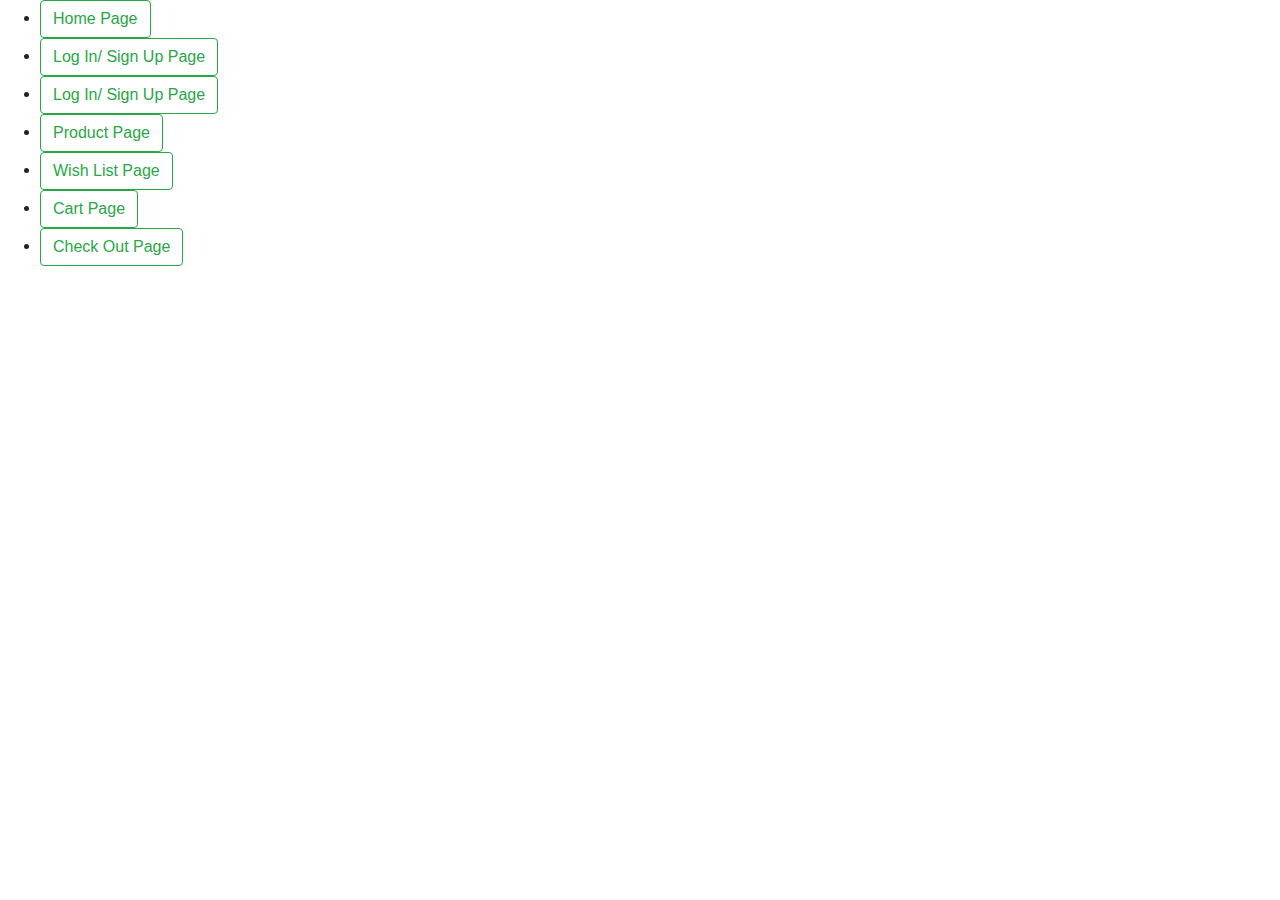
<file: index.html>
<!DOCTYPE html>
<html lang="en">
<head>
    <meta charset="UTF-8">
    <meta name="viewport" content="width=device-width, initial-scale=1.0">
    <title>Index Page</title>
    <link rel="stylesheet" type="text/css" href="/main.css">
    <link rel="stylesheet" href="https://stackpath.bootstrapcdn.com/bootstrap/4.4.1/css/bootstrap.min.css">
    <script src="https://stackpath.bootstrapcdn.com/bootstrap/4.4.1/js/bootstrap.min.js"></script>
</head>
<body>
    <ul>
        <li><a id="HomePage" name="HomePage" href= "home.html" class="btn btn-outline-success">Home Page</a></li>
        <li><a id="loginPage" name="userPage" href= "login.html" class="btn btn-outline-success">Log In/ Sign Up Page</a></li>
        <li><a id="signupPage" name="userPage" href= "signup.html" class="btn btn-outline-success">Log In/ Sign Up Page</a></li>
        <li><a id="productPage" name="productPage" href= "products.html" class="btn btn-outline-success">Product Page</a></li>
        <li><a id="wishListPage" name="wishListPage" href= "wishList.html" class="btn btn-outline-success">Wish List Page</a></li>
        <li><a id="cartPage" name="cartPage" href= "cart.html" class="btn btn-outline-success">Cart Page</a></li>
        <li><a id="checkOutPage" name="checkOutPage" href= "orderDetails.html" class="btn btn-outline-success">Check Out Page</a></li>
    </ul>
</body>
</html>
</file>
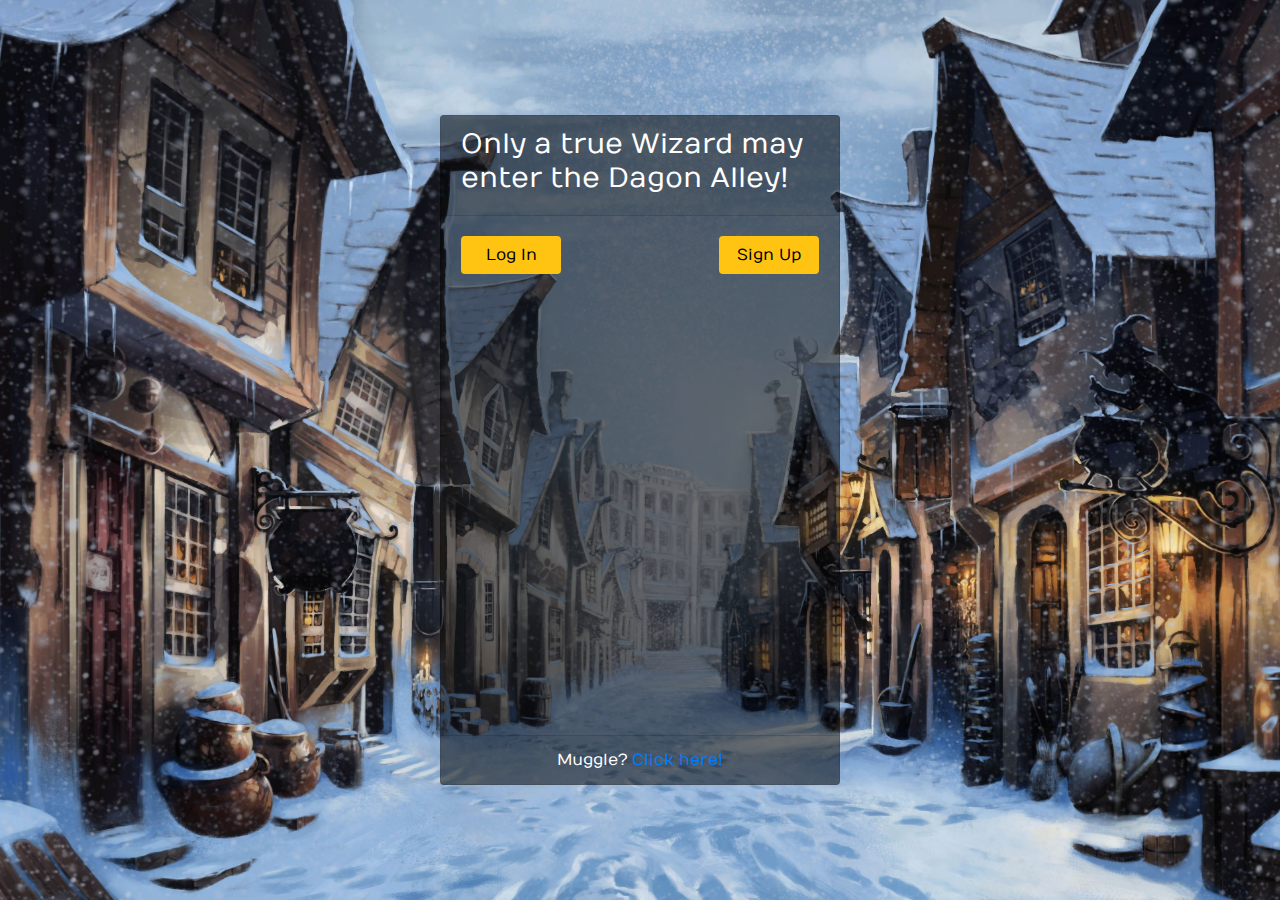
<file: home.html>
<!--Adapted from: https://bootsnipp.com/snippets/vl4R7-->

<link href="//maxcdn.bootstrapcdn.com/bootstrap/4.1.1/css/bootstrap.min.css" rel="stylesheet" id="bootstrap-css">
<script src="//maxcdn.bootstrapcdn.com/bootstrap/4.1.1/js/bootstrap.min.js"></script>
<script src="//cdnjs.cloudflare.com/ajax/libs/jquery/3.2.1/jquery.min.js"></script>
<!------ Include the above in your HEAD tag ---------->

<!DOCTYPE html>
<html>
<head>
	<title>Sign Up Page</title>
   
	<!--Bootsrap 4 CDN-->
	<link rel="stylesheet" href="https://stackpath.bootstrapcdn.com/bootstrap/4.1.3/css/bootstrap.min.css" integrity="sha384-MCw98/SFnGE8fJT3GXwEOngsV7Zt27NXFoaoApmYm81iuXoPkFOJwJ8ERdknLPMO" crossorigin="anonymous">
    
    <!--Fontawesome CDN-->
	<link rel="stylesheet" href="https://use.fontawesome.com/releases/v5.3.1/css/all.css" integrity="sha384-mzrmE5qonljUremFsqc01SB46JvROS7bZs3IO2EmfFsd15uHvIt+Y8vEf7N7fWAU" crossorigin="anonymous">

	<!--Custom styles-->
	<link rel="stylesheet" type="text/css" href="styles.css">
</head>
<body>
<div class="container">
	<div class="d-flex justify-content-center h-100">
		<div class="card">
			<div class="card-header">
				<h3>Only a true Wizard may enter the Dagon Alley!</h3>
			</div>
			<div class="card-body">
				<a href="login.html" class="btn float-left login_btn" role="button" aria-disabled="true">Log In</a>
				<a href="signup.html" class="btn float-right login_btn" role="button" aria-disabled="true">Sign Up</a>
				
				<!--<form>
                    <div class="form-group">
						<input href="signup.html" type="submit" value="Sign Up" class="btn float-left login_btn">
					</div>
					<div class="form-group">
						<input href="signup.html" type="submit" value="Log In" class="btn float-right login_btn" href="login.html">
					</div>
				</form> -->
			</div>
			<div class="card-footer">
				<div class="d-flex justify-content-center links">
					Muggle? <a href="https://tenor.com/view/goodbye-harrypotter-danielradcliffe-waving-train-gif-11060262"> Click here!</a>
				</div>
			</div>
		</div>
	</div>
</div>
</body>
</html>
</file>
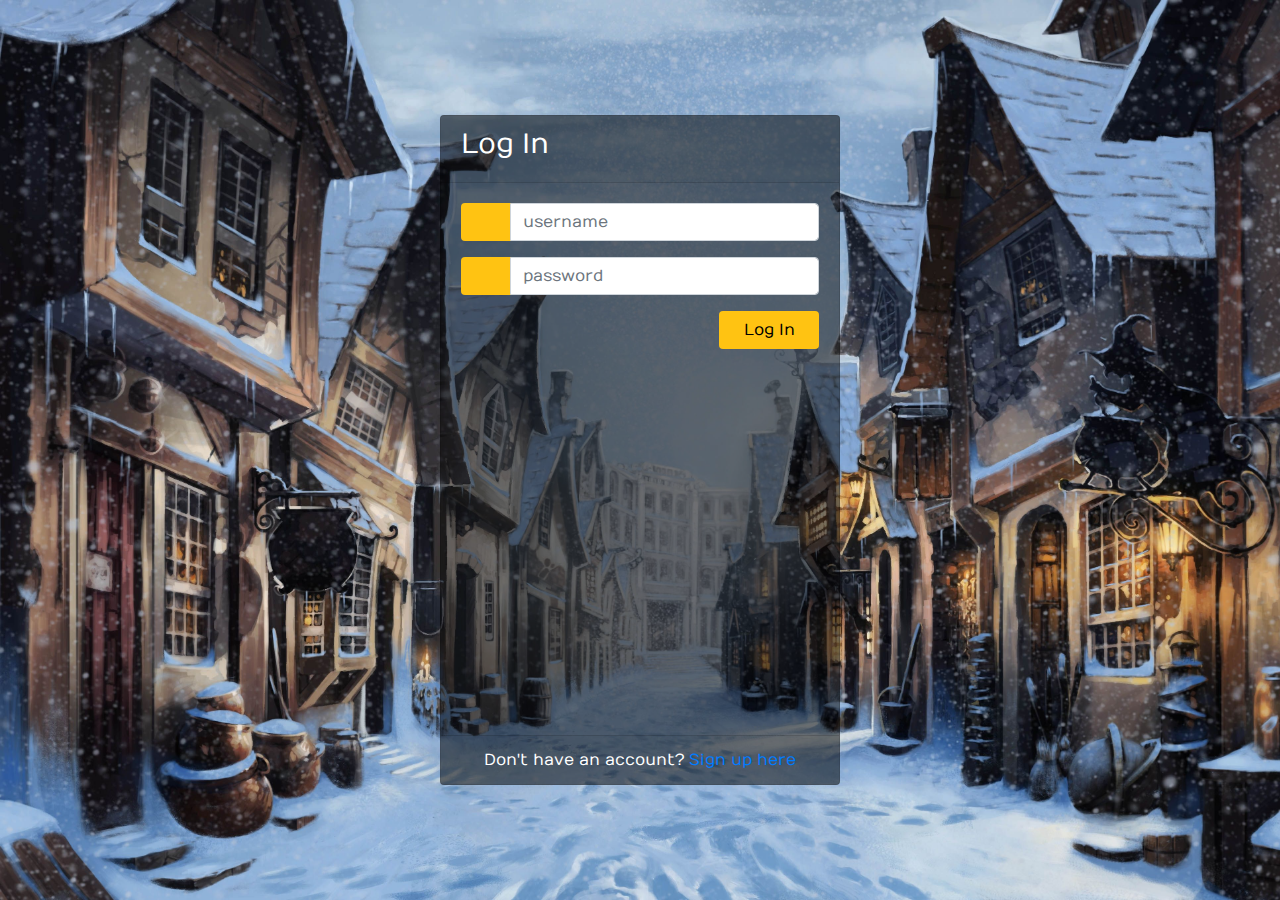
<file: login.html>
<!--Adapted from: https://bootsnipp.com/snippets/vl4R7-->

<link href="//maxcdn.bootstrapcdn.com/bootstrap/4.1.1/css/bootstrap.min.css" rel="stylesheet" id="bootstrap-css">
<script src="//maxcdn.bootstrapcdn.com/bootstrap/4.1.1/js/bootstrap.min.js"></script>
<script src="//cdnjs.cloudflare.com/ajax/libs/jquery/3.2.1/jquery.min.js"></script>
<!------ Include the above in your HEAD tag ---------->

<!DOCTYPE html>
<html>
<head>
	<title>Login Page</title>
   
	<!--Bootsrap 4 CDN-->
	<link rel="stylesheet" href="https://stackpath.bootstrapcdn.com/bootstrap/4.1.3/css/bootstrap.min.css" integrity="sha384-MCw98/SFnGE8fJT3GXwEOngsV7Zt27NXFoaoApmYm81iuXoPkFOJwJ8ERdknLPMO" crossorigin="anonymous">
    
    <!--Fontawesome CDN-->
	<link rel="stylesheet" href="https://use.fontawesome.com/releases/v5.3.1/css/all.css" integrity="sha384-mzrmE5qonljUremFsqc01SB46JvROS7bZs3IO2EmfFsd15uHvIt+Y8vEf7N7fWAU" crossorigin="anonymous">

	<!--Custom styles-->
	<link rel="stylesheet" type="text/css" href="styles.css">
</head>
<body>
<div class="container">
	<div class="d-flex justify-content-center h-100">
		<div class="card">
			<div class="card-header">
				<h3>Log In</h3>
			</div>
			<div class="card-body">
				<form>
					<div class="input-group form-group">
						<div class="input-group-prepend">
							<span class="input-group-text"><i class="fas fa-user"></i></span>
						</div>
						<input type="text" class="form-control" placeholder="username">
						
					</div>
					<div class="input-group form-group">
						<div class="input-group-prepend">
							<span class="input-group-text"><i class="fas fa-key"></i></span>
						</div>
						<input type="password" class="form-control" placeholder="password">
					</div>
					<div class="form-group">
						<a href="products.html" class="btn float-right login_btn" role="button" aria-disabled="true">Log In</a>
					</div>
				</form>
			</div>
			<div class="card-footer">
				<div class="d-flex justify-content-center links">
					Don't have an account?<a href="signup.html"> Sign up here</a>
				</div>
			</div>
		</div>
	</div>
</div>
</body>
</html>
</file>
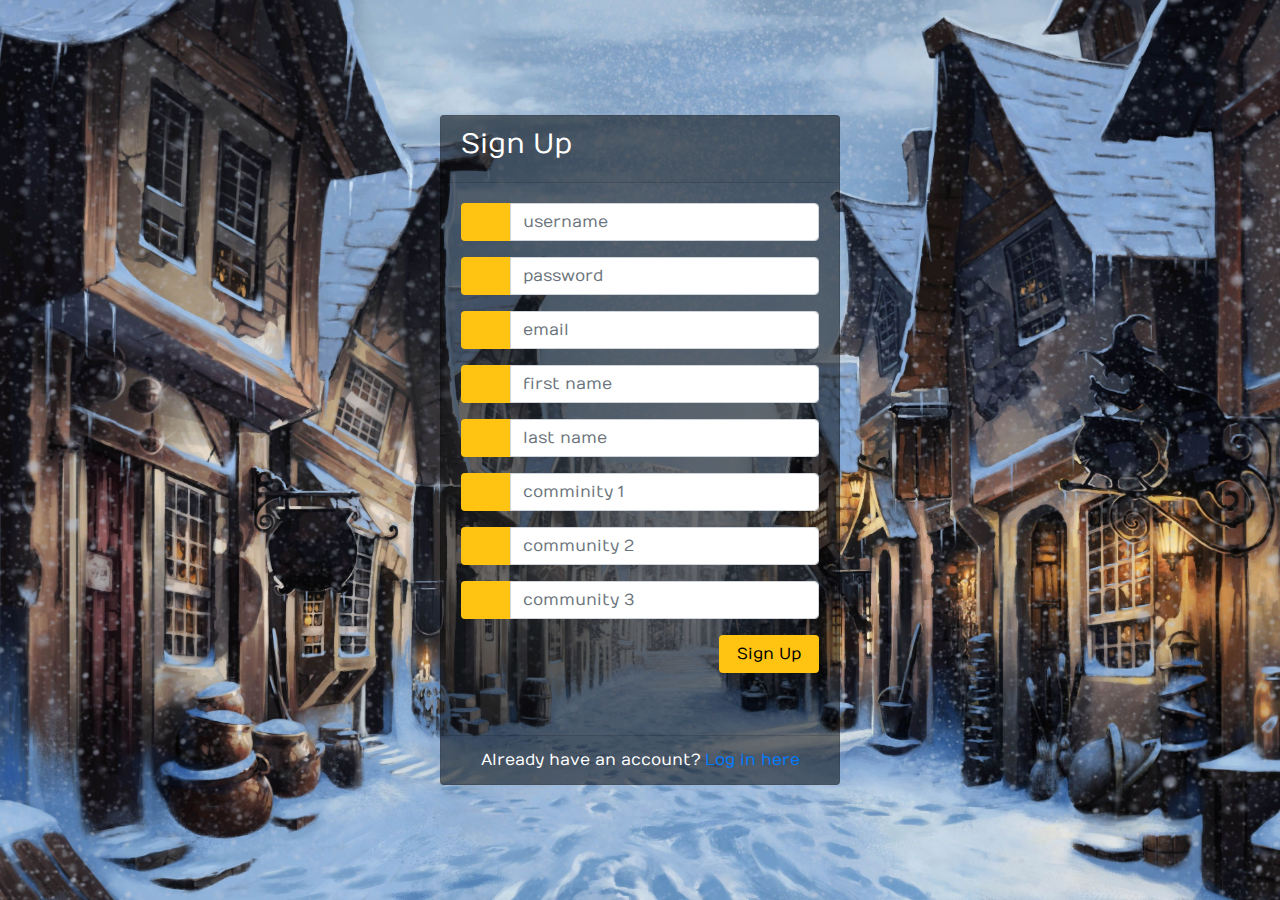
<file: signup.html>
<!--Adapted from: https://bootsnipp.com/snippets/vl4R7-->

<link href="//maxcdn.bootstrapcdn.com/bootstrap/4.1.1/css/bootstrap.min.css" rel="stylesheet" id="bootstrap-css">
<script src="//maxcdn.bootstrapcdn.com/bootstrap/4.1.1/js/bootstrap.min.js"></script>
<script src="//cdnjs.cloudflare.com/ajax/libs/jquery/3.2.1/jquery.min.js"></script>
<!------ Include the above in your HEAD tag ---------->

<!DOCTYPE html>
<html>
<head>
	<title>Sign Up Page</title>
   
	<!--Bootsrap 4 CDN-->
	<link rel="stylesheet" href="https://stackpath.bootstrapcdn.com/bootstrap/4.1.3/css/bootstrap.min.css" integrity="sha384-MCw98/SFnGE8fJT3GXwEOngsV7Zt27NXFoaoApmYm81iuXoPkFOJwJ8ERdknLPMO" crossorigin="anonymous">
    
    <!--Fontawesome CDN-->
	<link rel="stylesheet" href="https://use.fontawesome.com/releases/v5.3.1/css/all.css" integrity="sha384-mzrmE5qonljUremFsqc01SB46JvROS7bZs3IO2EmfFsd15uHvIt+Y8vEf7N7fWAU" crossorigin="anonymous">

	<!--Custom styles-->
	<link rel="stylesheet" type="text/css" href="styles.css">
</head>
<body>
<div class="container">
	<div class="d-flex justify-content-center h-100">
		<div class="card">
			<div class="card-header">
				<h3>Sign Up</h3>
			</div>
			<div class="card-body">
				<form>
					<div class="input-group form-group">
						<div class="input-group-prepend">
							<span class="input-group-text"><i class="fas fa-user"></i></span>
						</div>
						<input type="text" class="form-control" placeholder="username">
						
					</div>
					<div class="input-group form-group">
						<div class="input-group-prepend">
							<span class="input-group-text"><i class="fas fa-key"></i></span>
						</div>
						<input type="password" class="form-control" placeholder="password">
                    </div>
                    <div class="input-group form-group">
						<div class="input-group-prepend">
							<span class="input-group-text"><i class="fas fa-envelope"></i></span>
						</div>
						<input type="email" class="form-control" placeholder="email">
                    </div>
                    <div class="input-group form-group">
						<div class="input-group-prepend">
							<span class="input-group-text"><i class="fas fa-id-card"></i></span>
						</div>
						<input type="text" class="form-control" placeholder="first name">
                    </div>
                    <div class="input-group form-group">
						<div class="input-group-prepend">
							<span class="input-group-text"><i class="fas fa-id-card"></i></span>
						</div>
						<input type="text" class="form-control" placeholder="last name">
					</div>
					<div class="input-group form-group">
						<div class="input-group-prepend">
							<span class="input-group-text"><i class="fas fa-users"></i></span>
						</div>
						<input type="text" class="form-control" placeholder="comminity 1">
					</div>
					<div class="input-group form-group">
						<div class="input-group-prepend">
							<span class="input-group-text"><i class="fas fa-users"></i></span>
						</div>
						<input type="text" class="form-control" placeholder="community 2">
					</div>
					<div class="input-group form-group">
						<div class="input-group-prepend">
							<span class="input-group-text"><i class="fas fa-users"></i></span>
						</div>
						<input type="text" class="form-control" placeholder="community 3">
					</div>
					<div class="form-group">
						<a href="products.html" class="btn float-right login_btn" role="button" aria-disabled="true">Sign Up</a>
					</div>
				</form>
			</div>
			<div class="card-footer">
				<div class="d-flex justify-content-center links">
					Already have an account?<a href="login.html"> Log in here</a>
				</div>
			</div>
		</div>
	</div>
</div>
</body>
</html>
</file>
<file: main.css>
/* body{
    background: url(https://i.pinimg.com/originals/6d/b8/79/6db879dd84c0f0ead032170865abe273.jpg);
    background-size: cover;
    background-repeat: no-repeat; 
    background-position: center center;
}
.backgroundHere{
    background: url(https://i.pinimg.com/originals/6d/b8/79/6db879dd84c0f0ead032170865abe273.jpg);
    background-size: cover;
    background-repeat: no-repeat; 
    background-position: center center;

} */

.navbar a{
    float:left;
    text-align: center;
}
.logo{
    color: white;
}
.py-1{
    float: left;
    color: white;
}

#my-tabs.nav-tabs > a {
    padding: 8px 16px;
    margin:0;
    margin-right: -4px;
}
</file>
<file: styles.css>
/* Adapted from: https://bootsnipp.com/snippets/vl4R7*/

@import url('https://fonts.googleapis.com/css?family=Numans');

html,body{
background-image: url('images/background.jpg');
background-size: cover;
background-repeat: no-repeat;
height: 100%;
font-family: 'Numans', sans-serif;
}

.container{
height: 100%;
/* align-content: center; */
}

.card{
height: 670px;
margin-top: auto;
margin-bottom: auto;
width: 400px;
background-color: rgba(0,0,0,0.5) !important;
}

.card-header h3{
color: white;
}

.input-group-prepend span{
width: 50px;
background-color: #FFC312;
color: black;
border:0 !important;
}

input:focus{
outline: 0 0 0 0  !important;
box-shadow: 0 0 0 0 !important;

}

.login_btn{
color: black;
background-color: #FFC312;
width: 100px;
}

.login_btn:hover{
color: black;
background-color: white;
}

.links{
color: white;
}

.links a{
margin-left: 4px;
}
</file>
